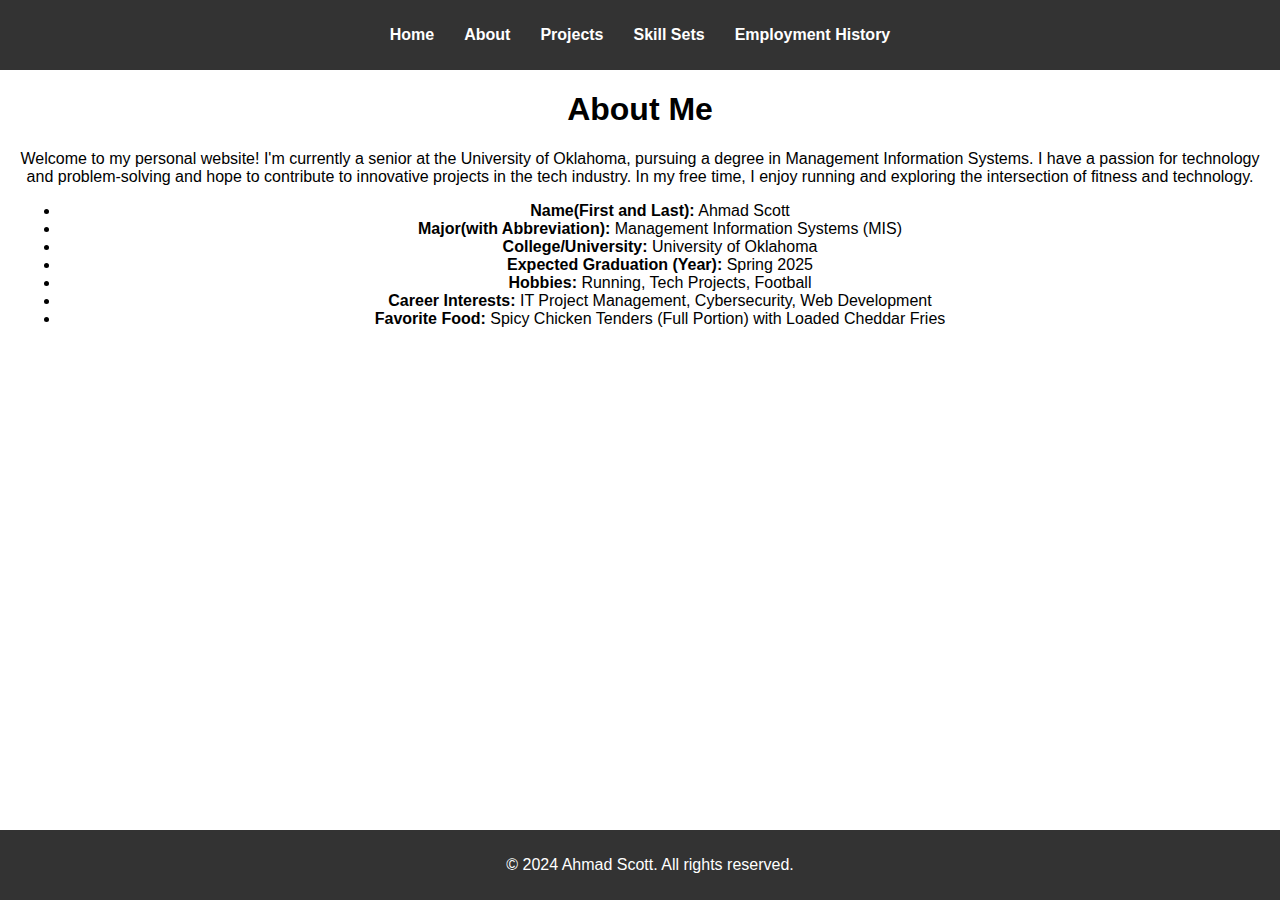
<file: about.html>
<!DOCTYPE html>
<html lang="en">
<head>
    <meta charset="UTF-8">
    <meta name="viewport" content="width=device-width, initial-scale=1.0">
    <title>About Me - Personal Website</title>
    <link rel="stylesheet" href="styles.css">
</head>
<body>
    <header>
        <nav>
            <ul>
                <li><a href="index.html">Home</a></li>
                <li><a href="about.html" class="active">About</a></li>
                <li><a href="projects.html">Projects</a></li>
                <li><a href="skills.html">Skill Sets</a></li>
                <li><a href="employment.html">Employment History</a></li>
            </ul>
        </nav>
    </header>
    <main>
        <section class="about-section">
            <h1>About Me</h1>
            <div class="basic-facts">
                <p>
                Welcome to my personal website! I'm currently a senior at the University of Oklahoma,
                pursuing a degree in Management Information Systems. I have a passion for technology and problem-solving
                and hope to contribute to innovative projects in the tech industry. In my free time, I enjoy running and
                exploring the intersection of fitness and technology.
            </p>
                <ul>
                    <li><strong>Name(First and Last):</strong> Ahmad Scott</li>
                    <li><strong>Major(with Abbreviation):</strong> Management Information Systems (MIS)</li>
                    <li><strong>College/University:</strong> University of Oklahoma</li>
                    <li><strong>Expected Graduation (Year):</strong> Spring 2025</li>
                    <li><strong>Hobbies:</strong> Running, Tech Projects, Football</li>
                    <li><strong>Career Interests:</strong> IT Project Management, Cybersecurity, Web Development</li>
                    <li><strong>Favorite Food: </strong> Spicy Chicken Tenders (Full Portion) with Loaded Cheddar Fries </li>
                </ul>
            </div>
            
        </section>
    </main>
    <footer>
        <p>© 2024 Ahmad Scott. All rights reserved.</p>
    </footer>
</body>
</html>
</file>
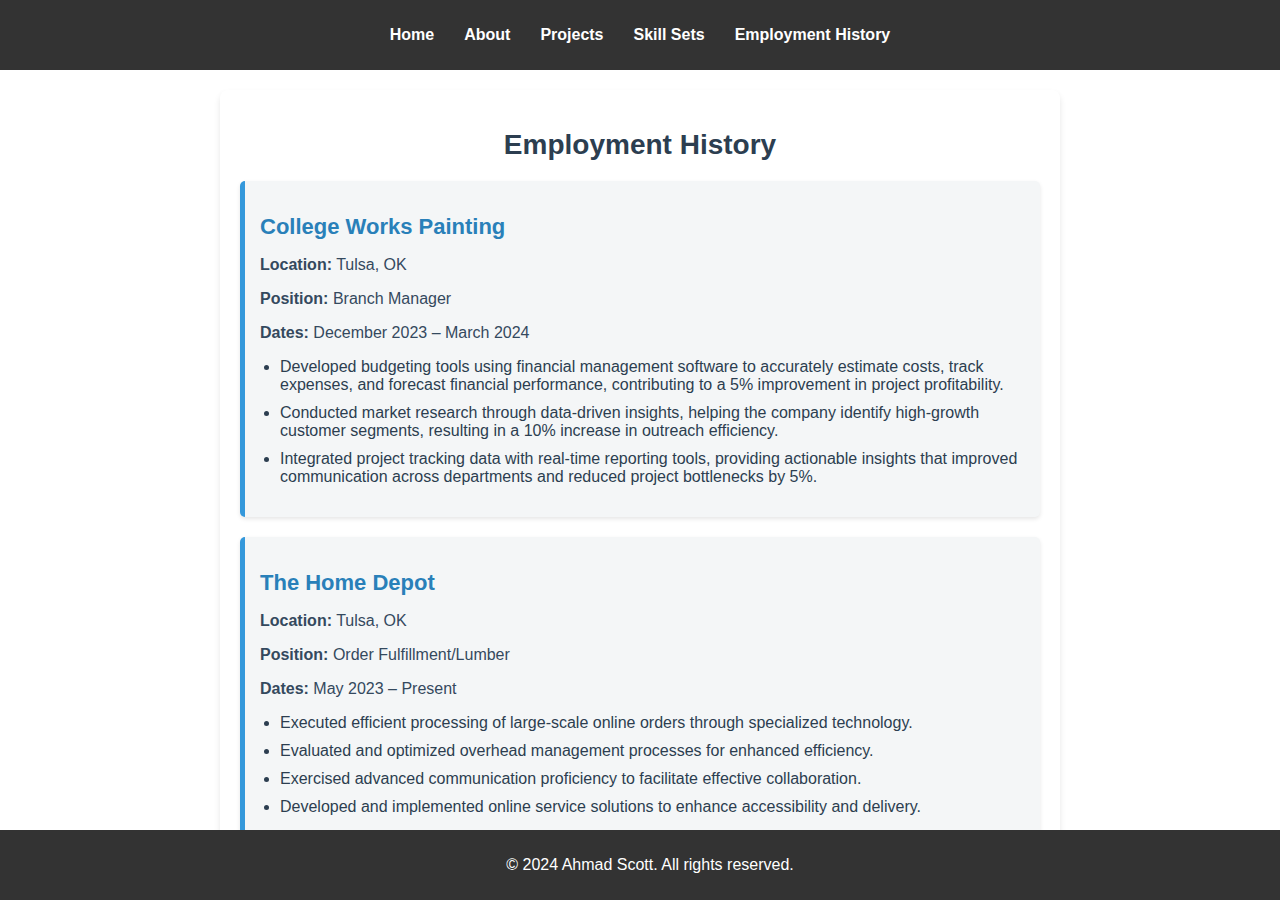
<file: employment.html>
<!DOCTYPE html>
<html lang="en">
<head>
    <meta charset="UTF-8">
    <meta name="viewport" content="width=device-width, initial-scale=1.0">
    <title>Employment History - Personal Website</title>
    <link rel="stylesheet" href="styles.css">
</head>
<body>
    <header>
        <nav>
            <ul>
                <li><a href="index.html">Home</a></li>
                <li><a href="about.html">About</a></li>
                <li><a href="projects.html">Projects</a></li>
                <li><a href="skills.html">Skill Sets</a></li>
                <li><a href="employment.html" class="active">Employment History</a></li>
            </ul>
        </nav>
    </header>
    <main>
        <section class="employment-section">
            <h1>Employment History</h1>
            <div class="job">
                <h2>College Works Painting</h2>
                <p><strong>Location:</strong> Tulsa, OK</p>
                <p><strong>Position:</strong> Branch Manager</p>
                <p><strong>Dates:</strong> December 2023 – March 2024</p>
                <ul>
                    <li>Developed budgeting tools using financial management software to accurately estimate costs, track expenses, and forecast financial performance, contributing to a 5% improvement in project profitability.</li>
                    <li>Conducted market research through data-driven insights, helping the company identify high-growth customer segments, resulting in a 10% increase in outreach efficiency.</li>
                    <li>Integrated project tracking data with real-time reporting tools, providing actionable insights that improved communication across departments and reduced project bottlenecks by 5%.</li>
                </ul>
            </div>
            <div class="job">
                <h2>The Home Depot</h2>
                <p><strong>Location:</strong> Tulsa, OK</p>
                <p><strong>Position:</strong> Order Fulfillment/Lumber</p>
                <p><strong>Dates:</strong> May 2023 – Present</p>
                <ul>
                    <li>Executed efficient processing of large-scale online orders through specialized technology.</li>
                    <li>Evaluated and optimized overhead management processes for enhanced efficiency.</li>
                    <li>Exercised advanced communication proficiency to facilitate effective collaboration.</li>
                    <li>Developed and implemented online service solutions to enhance accessibility and delivery.</li>
                </ul>
            </div>
        </section>
    </main>
    <footer>
        <p>© 2024 Ahmad Scott. All rights reserved.</p>
    </footer>
</body>
</html>
</file>
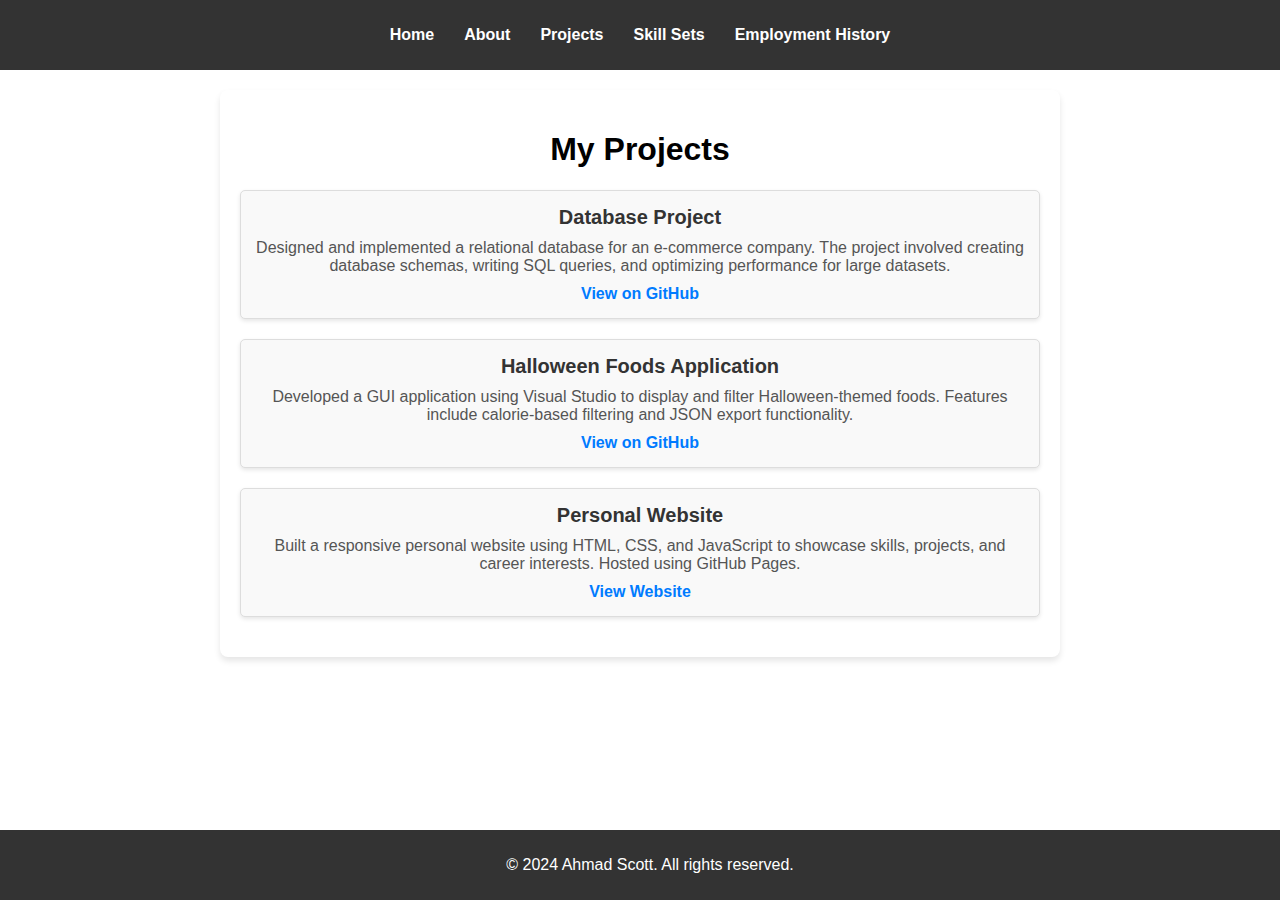
<file: projects.html>
<!DOCTYPE html>
<html lang="en">
<head>
    <meta charset="UTF-8">
    <meta name="viewport" content="width=device-width, initial-scale=1.0">
    <title>Projects - Personal Website</title>
    <link rel="stylesheet" href="styles.css">
</head>
<body>
    <header>
        <nav>
            <ul>
                <li><a href="index.html">Home</a></li>
                <li><a href="about.html">About</a></li>
                <li><a href="projects.html" class="active">Projects</a></li>
                <li><a href="skills.html">Skill Sets</a></li>
                <li><a href="employment.html">Employment History</a></li>
            </ul>
        </nav>
    </header>
    <main>
        <section class="projects-section">
            <h1>My Projects</h1>
            <div class="project-list">
                <div class="project">
                    <h2>Database Project</h2>
                    <p>
                        Designed and implemented a relational database for an e-commerce company. The project involved 
                        creating database schemas, writing SQL queries, and optimizing performance for large datasets.
                    </p>
                    <a href="https://github.com/yourusername/database-project" target="_blank">View on GitHub</a>
                </div>
                <div class="project">
                    <h2>Halloween Foods Application</h2>
                    <p>
                        Developed a GUI application using Visual Studio to display and filter Halloween-themed foods. 
                        Features include calorie-based filtering and JSON export functionality.
                    </p>
                    <a href="https://github.com/yourusername/halloween-foods-app" target="_blank">View on GitHub</a>
                </div>
                <div class="project">
                    <h2>Personal Website</h2>
                    <p>
                        Built a responsive personal website using HTML, CSS, and JavaScript to showcase skills, projects, 
                        and career interests. Hosted using GitHub Pages.
                    </p>
                    <a href="https://yourgithubusername.github.io/" target="_blank">View Website</a>
                </div>
            </div>
        </section>
    </main>
    <footer>
        <p>© 2024 Ahmad Scott. All rights reserved.</p>
    </footer>
</body>
</html>
</file>
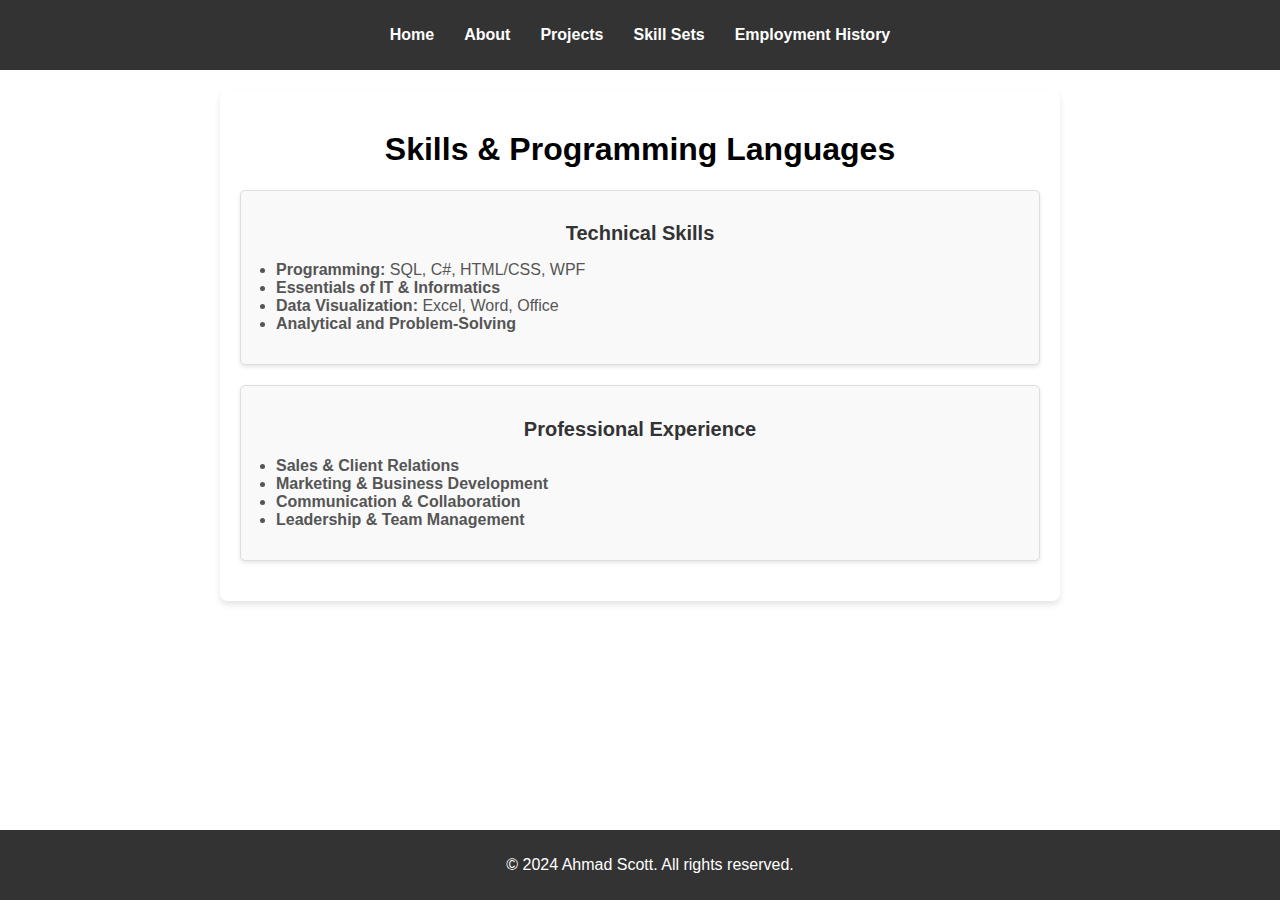
<file: skills.html>
<!DOCTYPE html>
<html lang="en">
<head>
    <meta charset="UTF-8">
    <meta name="viewport" content="width=device-width, initial-scale=1.0">
    <title>Skill Sets - Personal Website</title>
    <link rel="stylesheet" href="styles.css">
</head>
<body>
    <header>
        <nav>
            <ul>
                <li><a href="index.html">Home</a></li>
                <li><a href="about.html">About</a></li>
                <li><a href="projects.html">Projects</a></li>
                <li><a href="skills.html" class="active">Skill Sets</a></li>
                <li><a href="employment.html">Employment History</a></li>
            </ul>
        </nav>
    </header>
    <main>
        <section class="skills-section">
            <h1>Skills & Programming Languages</h1>
            <div class="skills-list">
                <div class="skill-category">
                    <h2>Technical Skills</h2>
                    <ul>
                        <li><strong>Programming:</strong> SQL, C#, HTML/CSS, WPF</li>
                        <li><strong>Essentials of IT & Informatics</strong></li>
                        <li><strong>Data Visualization:</strong> Excel, Word, Office</li>
                        <li><strong>Analytical and Problem-Solving</strong></li>
                    </ul>
                </div>
                <div class="skill-category">
                    <h2>Professional Experience</h2>
                    <ul>
                        <li><strong>Sales & Client Relations</strong></li>
                        <li><strong>Marketing & Business Development</strong></li>
                        <li><strong>Communication & Collaboration</strong></li>
                        <li><strong>Leadership & Team Management</strong></li>
                    </ul>
                </div>
            </div>
        </section>
    </main>
    <footer>
        <p>© 2024 Ahmad Scott. All rights reserved.</p>
    </footer>
</body>
</html>
</file>
<file: styles.css>
body {
    font-family: Arial, sans-serif;
    margin: 0;
    padding: 0;
}

header {
    background: #333;
    color: #fff;
    padding: 10px 0;
}

nav ul {
    display: flex;
    list-style: none;
    justify-content: center;
    padding: 0;
}

nav ul li a {
    color: white;
    text-decoration: none;
    margin: 0 15px;
}

main {
    text-align: center;
    margin: 20px;
}

.projects-section {
    margin: auto;
    max-width: 800px;
    padding: 20px;
    text-align: center;
    background: #fff;
    box-shadow: 0 4px 6px rgba(0, 0, 0, 0.1);
    border-radius: 8px;
}

.project-list {
    display: grid;
    grid-template-columns: 1fr;
    gap: 20px;
    margin: 20px 0;
}

.project {
    border: 1px solid #ddd;
    padding: 15px;
    border-radius: 5px;
    background-color: #f9f9f9;
    box-shadow: 0 2px 4px rgba(0, 0, 0, 0.1);
}

.project h2 {
    margin: 0;
    font-size: 20px;
    color: #333;
}

.project p {
    font-size: 16px;
    color: #555;
    margin: 10px 0;
}

.project a {
    text-decoration: none;
    color: #007bff;
    font-weight: bold;
}

.project a:hover {
    text-decoration: underline;
    color: #0056b3;
}

.skills-section {
    margin: auto;
    max-width: 800px;
    padding: 20px;
    text-align: center;
    background: #fff;
    box-shadow: 0 4px 6px rgba(0, 0, 0, 0.1);
    border-radius: 8px;
}

.skills-list {
    display: grid;
    grid-template-columns: 1fr;
    gap: 20px;
    margin: 20px 0;
}

.skill-category {
    border: 1px solid #ddd;
    padding: 15px;
    border-radius: 5px;
    background-color: #f9f9f9;
    box-shadow: 0 2px 4px rgba(0, 0, 0, 0.1);
    text-align: left;
}

.skill-category h2 {
    font-size: 20px;
    color: #333;
    margin-bottom: 10px;
    text-align: center;
}

.skill-category ul {
    list-style-type: disc;
    padding-left: 20px;
    color: #555;
    font-size: 16px;
}

footer {
    background: #333;
    color: white;
    text-align: center;
    padding: 10px;
    position: fixed;
    bottom: 0;
    width: 100%;
}
.employment-section {
    margin: auto;
    max-width: 800px;
    padding: 20px;
    text-align: left;
    background: #fff;
    box-shadow: 0 4px 6px rgba(0, 0, 0, 0.1);
    border-radius: 8px;
}

.employment-section h1 {
    text-align: center;
    font-size: 28px;
    color: #2c3e50;
}

.job {
    margin: 20px 0;
    padding: 15px;
    border-left: 5px solid #3498db;
    background-color: #f4f6f7;
    border-radius: 5px;
    box-shadow: 0 2px 4px rgba(0, 0, 0, 0.1);
}

.job h2 {
    font-size: 22px;
    color: #2980b9;
    margin-bottom: 5px;
}

.job p {
    font-size: 16px;
    color: #34495e;
}

.job ul {
    list-style-type: disc;
    padding-left: 20px;
    color: #2c3e50;
    font-size: 16px;
}

.job ul li {
    margin-bottom: 10px;
}

.hero {
    text-align: center;
    padding: 20px;
    background-color: #f4f6f7;
    border-radius: 8px;
    box-shadow: 0 4px 6px rgba(0, 0, 0, 0.1);
    margin: 20px auto;
    max-width: 800px;
}

.hero-image {
    max-width: 150px;
    border-radius: 50%;
    margin-bottom: 20px;
    box-shadow: 0 4px 8px rgba(0, 0, 0, 0.2);
}

.hero h1 {
    font-size: 28px;
    color: #2c3e50;
    margin-bottom: 10px;
}

.hero p {
    font-size: 16px;
    color: #34495e;
    margin-bottom: 10px;
}

a {
    color: #3498db;
    text-decoration: none;
    font-weight: bold;
}

a:hover {
    color: #2c3e50;
    text-decoration: underline;
}
</file>
